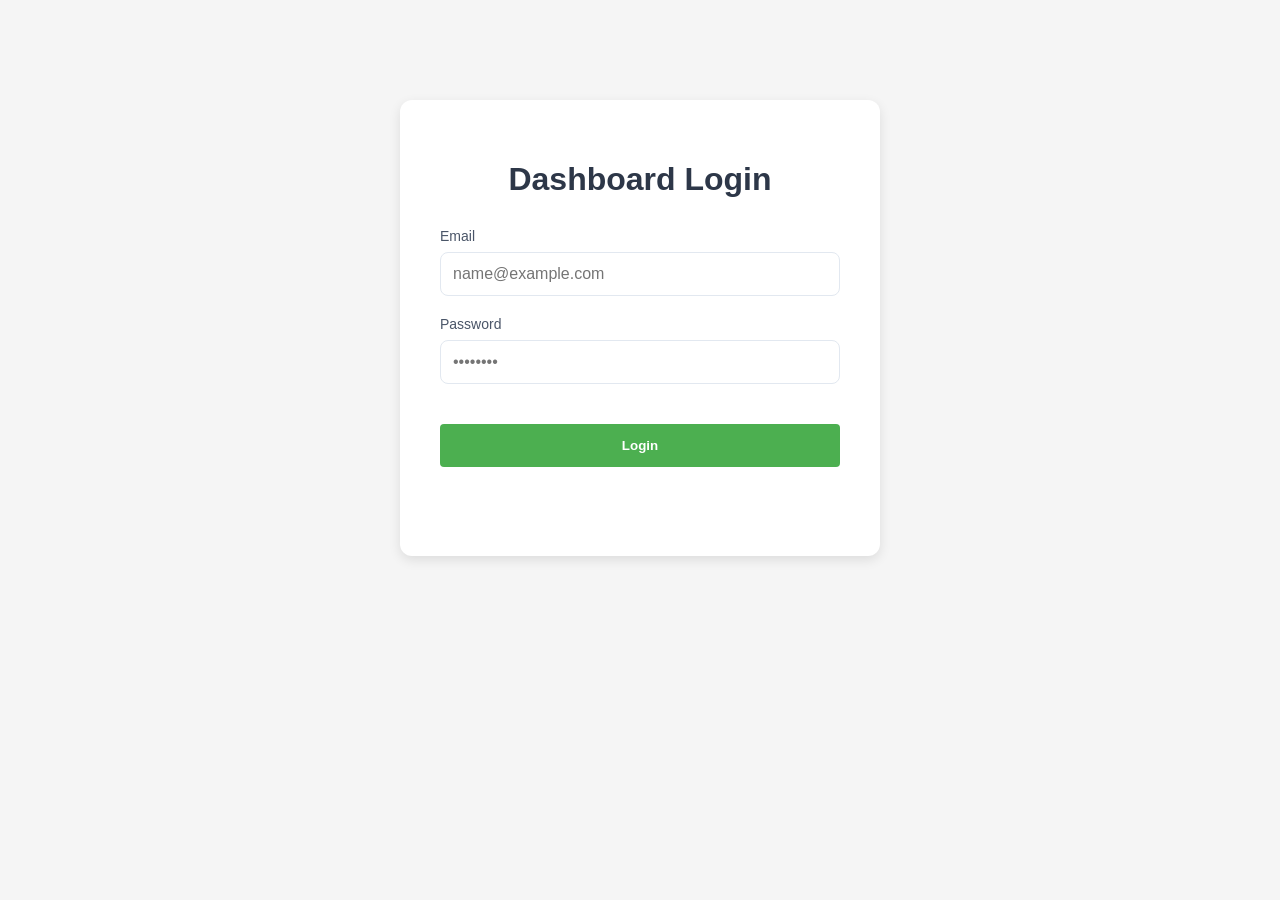
<file: pos2013-dashboard/daily_summary.html>
<!DOCTYPE html>
<html lang="en">
<head>
    <meta charset="UTF-8">
    <meta name="viewport" content="width=device-width, initial-scale=1.0">
    <title>Daily Summary - Al Rkn Al Raqy</title>
    <link rel="stylesheet" href="style.css">
    <style>
        .summary-header {
            display: flex;
            justify-content: space-between;
            align-items: center;
            margin-bottom: 20px;
        }
        .cards {
            display: flex;
            gap: 20px;
            margin: 20px 0;
            flex-wrap: wrap;
        }
        .card {
            background: white;
            padding: 24px;
            border-radius: 12px;
            min-width: 220px;
            flex: 1;
            box-shadow: 0 4px 12px rgba(0,0,0,0.05);
            border: 1px solid #edf2f7;
        }
        .card h3 {
            margin: 0 0 10px 0;
            font-size: 14px;
            color: #718096;
            text-transform: uppercase;
            letter-spacing: 0.05em;
        }
        .card p {
            margin: 0;
            font-size: 24px;
            font-weight: 700;
            color: #2d3748;
        }
        .date-selector {
            display: flex;
            align-items: center;
            gap: 12px;
            background: white;
            padding: 8px 16px;
            border-radius: 8px;
            border: 1px solid #e2e8f0;
        }
        input[type="date"] {
            border: none;
            font-family: inherit;
            font-size: 16px;
            outline: none;
            color: #2d3748;
        }
        .back-link {
            text-decoration: none;
            color: #4a5568;
            display: flex;
            align-items: center;
            gap: 8px;
            font-weight: 500;
            margin-bottom: 20px;
        }
        .back-link:hover {
            color: #2b6cb0;
        }
    </style>
</head>
<body>
    <header>
        <div class="header-content">
            <h1>Daily Batch Summary</h1>
            <p class="merchant-name">Al Rkn Al Raqy Hotel Management LLC</p>
        </div>
        <div class="header-actions">
            <button id="logoutBtn" class="btn-secondary">Logout</button>
        </div>
    </header>

    <main>
        <a href="index.html" class="back-link">← Back to Dashboard</a>

        <div class="summary-header">
            <h2>Report for <span id="displayDate">Today</span></h2>
            <div class="date-selector">
                <label for="datePicker">Select Date:</label>
                <input type="date" id="datePicker">
            </div>
        </div>

        <div id="summaryCards" class="cards">
            <div class="card">
                <h3>Total Approved Transactions</h3>
                <p id="totalCount">0</p>
            </div>
            <div class="card">
                <h3>Pending/Failed</h3>
                <p id="pendingCount">0</p>
            </div>
        </div>

        <section class="table-container">
            <h3>Totals by Currency</h3>
            <table>
                <thead>
                    <tr>
                        <th>Currency</th>
                        <th>Transaction Count</th>
                        <th>Total Amount</th>
                    </tr>
                </thead>
                <tbody id="currencyTotalsTable">
                    <!-- Currency totals will be loaded here -->
                </tbody>
            </table>
        </section>

        <section class="table-container">
            <h3>Breakdown by Terminal</h3>
            <table>
                <thead>
                    <tr>
                        <th>Terminal ID</th>
                        <th>Transaction Count</th>
                        <th>Total Amount</th>
                    </tr>
                </thead>
                <tbody id="breakdownTable">
                    <!-- Breakdown rows will be loaded here -->
                </tbody>
            </table>
        </section>
    </main>

    <script src="daily_summary.js"></script>
</body>
</html>
</file>
<file: pos2013-dashboard/style.css>
:root {
    --primary-color: #4CAF50;
    --primary-dark: #388E3C;
    --secondary-color: #2196F3;
    --background-color: #f5f5f5;
    --surface-color: #ffffff;
    --text-color: #333333;
    --text-secondary: #666666;
    --border-color: #dddddd;
    --error-color: #D32F2F;
}

body {
    font-family: 'Segoe UI', Tahoma, Geneva, Verdana, sans-serif;
    margin: 0;
    padding: 0;
    background-color: var(--background-color);
    color: var(--text-color);
}

header {
    background-color: var(--surface-color);
    padding: 20px 40px;
    display: flex;
    justify-content: space-between;
    align-items: center;
    box-shadow: 0 2px 4px rgba(0,0,0,0.1);
}

.header-content h1 {
    margin: 0;
    font-size: 24px;
    color: var(--primary-color);
}

.merchant-name {
    margin: 5px 0 0 0;
    font-size: 14px;
    color: var(--text-secondary);
}

.header-actions {
    display: flex;
    gap: 15px;
    align-items: center;
}

#searchInput {
    padding: 10px 15px;
    border: 1px solid var(--border-color);
    border-radius: 4px;
    width: 250px;
    font-size: 14px;
}

#searchInput:focus {
    outline: none;
    border-color: var(--primary-color);
    box-shadow: 0 0 0 2px rgba(76, 175, 80, 0.1);
}

button {
    padding: 10px 20px;
    border: none;
    border-radius: 4px;
    cursor: pointer;
    font-weight: 600;
    transition: background-color 0.2s;
}

.btn-primary {
    background-color: var(--primary-color);
    color: white;
}

.btn-primary:hover {
    background-color: var(--primary-dark);
}

.btn-secondary {
    background-color: #e0e0e0;
    color: var(--text-color);
}

.btn-secondary:hover {
    background-color: #d0d0d0;
}

.select-secondary {
    padding: 8px 12px;
    border: 1px solid var(--border-color);
    border-radius: 4px;
    background-color: white;
    font-size: 14px;
    cursor: pointer;
}

.select-secondary:focus {
    outline: none;
    border-color: var(--primary-color);
}

main {
    padding: 30px 40px;
}

.stats-container {
    display: flex;
    gap: 20px;
    margin-bottom: 30px;
}

.stat-card {
    background-color: var(--surface-color);
    padding: 20px;
    border-radius: 8px;
    box-shadow: 0 1px 3px rgba(0,0,0,0.1);
    flex: 1;
}

.stat-card h3 {
    margin: 0 0 10px 0;
    font-size: 14px;
    color: var(--text-secondary);
    text-transform: uppercase;
    letter-spacing: 0.5px;
}

.stat-card p {
    margin: 0;
    font-size: 28px;
    font-weight: bold;
    color: var(--primary-color);
}

.table-container {
    background-color: var(--surface-color);
    border-radius: 8px;
    box-shadow: 0 1px 3px rgba(0,0,0,0.1);
    overflow: hidden;
}

.pagination { 
    display: flex; 
    align-items: center; 
    justify-content: space-between;
    padding: 20px; 
    background-color: #f8f9fa;
    border-top: 1px solid var(--border-color);
} 

.pagination-controls {
    display: flex;
    align-items: center;
    gap: 15px;
}

#pageInfo {
    font-size: 14px;
    color: var(--text-secondary);
    font-weight: 600;
}

table {
    width: 100%;
    border-collapse: collapse;
}

th, td {
    padding: 15px 20px;
    text-align: left;
    border-bottom: 1px solid var(--border-color);
}

th {
    background-color: #f8f9fa;
    font-weight: 600;
    color: var(--text-secondary);
}

tr:hover {
    background-color: #f9f9f9;
}

.status-badge {
    padding: 4px 8px;
    border-radius: 4px;
    font-size: 12px;
    font-weight: 600;
}

.status-synced {
    background-color: #E8F5E9;
    color: #2E7D32;
}

.status-pending {
    background-color: #FFEBEE;
    color: #C62828;
}

.btn-receipt {
    padding: 6px 12px;
    font-size: 12px;
    background-color: var(--secondary-color);
    color: white;
}

.btn-receipt:hover {
    background-color: #1976D2;
}

/* Modal styles */
.modal { 
    display: none; 
    position: fixed; 
    inset: 0; 
    background: rgba(0,0,0,0.5); 
    z-index: 1000;
} 

.modal-content { 
    background: white; 
    padding: 30px; 
    margin: 100px auto; 
    width: 320px; 
    border-radius: 8px; 
    text-align: center; 
    box-shadow: 0 4px 15px rgba(0,0,0,0.2);
}

#qrcode {
    margin: 20px auto;
    display: flex;
    justify-content: center;
}

#closeQrBtn {
    margin-top: 20px;
    width: 100%;
}
</file>
